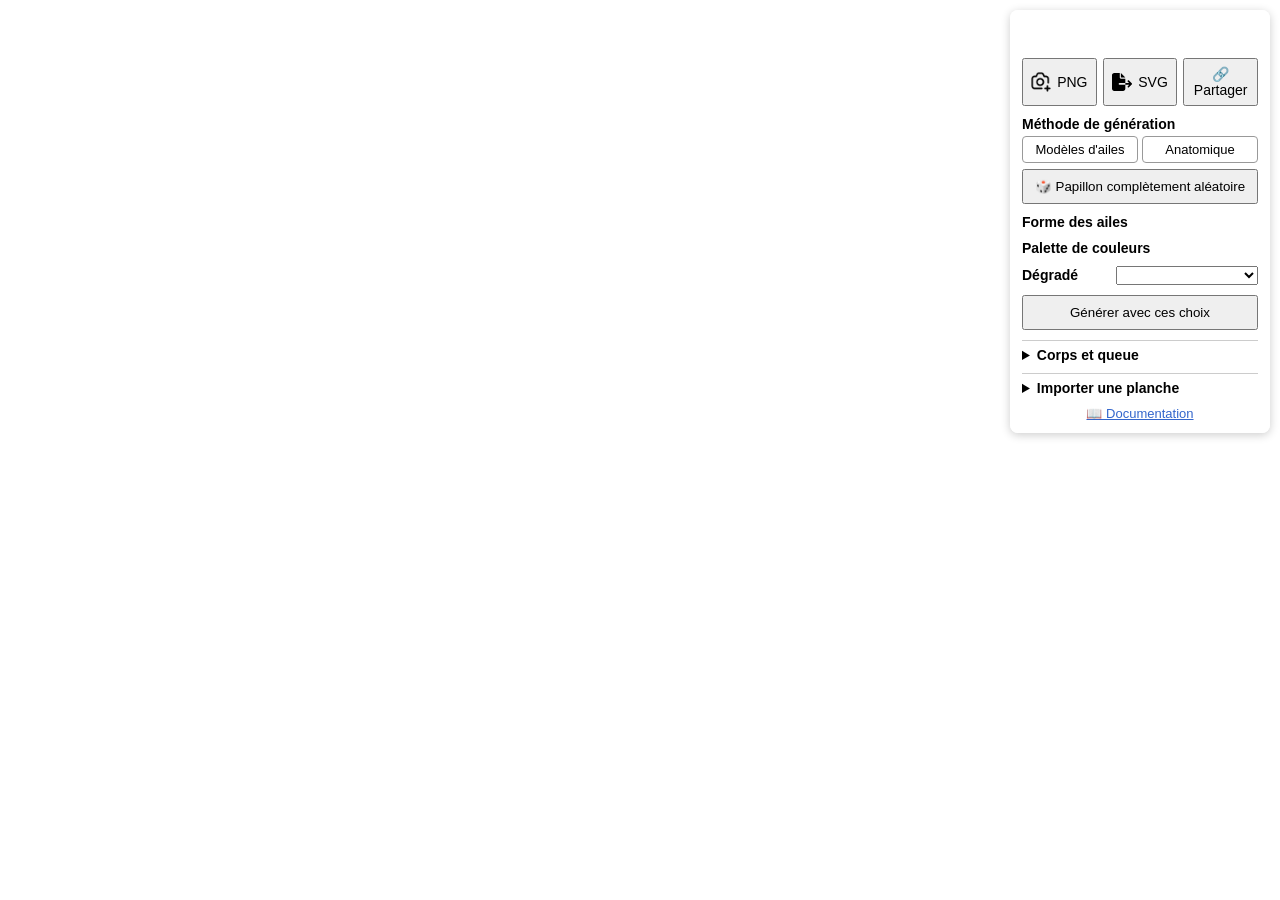
<file: index.html>
<!DOCTYPE html>
<html lang="en">

<head>
    <meta charset="UTF-8">
    <meta http-equiv="X-UA-Compatible" content="IE=edge">
    <meta name="viewport" content="width=device-width, initial-scale=1.0">
    <title>Chaoticum Papillonae</title>
    <script src="https://d3js.org/d3.v7.min.js"></script>
    <script src="asset/js/rgbcolor.js"></script>
    <script src="asset/js/canvg.js"></script>
    <script src="asset/js/svgenie.js"></script>
    <script src="asset/js/ailesGenerees.js"></script>
    <script src="asset/js/chaoticumPapillonae.js"></script>
    <script src="asset/js/papillonAnatomique.js"></script>
    <style>
        .divPapi {
            position: absolute;
            visibility: visible;
            top: 0px;
            left: 0px;
        }

        .svg_papi {
            background-color: #000000;
            height: 100%;
            width: 100%;
        }

        /* panneau des options de génération */
        #options {
            position: fixed;
            top: 10px;
            right: 10px;
            z-index: 1000000;
            width: 260px;
            padding: 12px;
            background: rgba(255, 255, 255, 0.92);
            border-radius: 8px;
            box-shadow: 0 2px 10px rgba(0, 0, 0, 0.2);
            font: 14px sans-serif;
        }
        #nomPapi { font: italic 18px Georgia, serif; text-align: center; margin-bottom: 8px; min-height: 1.2em; }
        #options label { display: block; margin: 10px 0 4px; font-weight: bold; }
        #options button.action { width: 100%; padding: 8px; margin-top: 6px; cursor: pointer; }
        .choix { position: relative; }
        .choix-btn {
            display: flex; align-items: center; gap: 8px; width: 100%;
            padding: 4px 6px; background: #fff; border: 1px solid #999; border-radius: 4px;
            cursor: pointer; text-align: left; font: inherit;
        }
        .choix-btn::after { content: "▾"; margin-left: auto; }
        .choix-liste {
            display: none; position: absolute; top: 100%; left: 0; right: 0; z-index: 10;
            max-height: 60vh; overflow-y: auto; background: #fff;
            border: 1px solid #999; border-radius: 4px; box-shadow: 0 4px 12px rgba(0, 0, 0, 0.25);
        }
        .choix.ouvert .choix-liste { display: block; }
        .choix-item { display: flex; align-items: center; gap: 8px; padding: 4px 6px; cursor: pointer; }
        .choix-item:hover, .choix-item.actif { background: #e8eefc; }
        .apercu-aile { width: 40px; height: 48px; object-fit: contain; flex: none; }
        .choix-btn .apercu-aile { width: 20px; height: 20px; }
        .apercu-papillon { width: 56px; height: 48px; object-fit: contain; flex: none; }
        .choix-btn .apercu-papillon { width: 28px; height: 20px; }
        /* modèle d'aile du papillon affiché et papillon dont il provient */
        #modeleUtilise { display: flex; align-items: center; justify-content: center; gap: 8px; margin-bottom: 6px; }
        #modeleUtilise img { height: 70px; max-width: 110px; object-fit: contain; }
        #modeleUtilise .aile { background: #fff; border: 1px solid #ddd; border-radius: 4px; }
        #btnRetourner { align-self: center; font-size: 18px; padding: 2px 8px; cursor: pointer; }
        #modeleUtilise figure { margin: 0; text-align: center; font-size: 11px; color: #666; }
        /* import de planche */
        #import { margin-top: 10px; border-top: 1px solid #ccc; padding-top: 6px; }
        #import summary { cursor: pointer; font-weight: bold; }
        #enregistrer { display: flex; gap: 6px; margin-bottom: 4px; }
        #enregistrer button { min-width: 0;
            flex: 1; display: flex; align-items: center; justify-content: center; gap: 6px;
            padding: 6px; cursor: pointer; font: inherit;
        }
        #enregistrer img { width: 20px; height: 20px; }
        #options label.ligne-degrade { display: flex; align-items: center; justify-content: space-between; gap: 8px; }
        #choixDegrade { flex: 1; max-width: 60%; }
        #methodes { display: flex; gap: 4px; }
        #methodes button { flex: 1; padding: 5px; cursor: pointer; font: inherit; font-size: 13px; background: #fff; border: 1px solid #999; border-radius: 4px; }
        #methodes button.actif { background: #e8eefc; border-color: #36c; font-weight: bold; }
        #partage { margin: 4px 0; }
        #partage input { width: 100%; box-sizing: border-box; font-size: 12px; }
        #partageStatut, #aideOcelles { font-size: 12px; color: #666; margin-top: 4px; }
        #reglagesAna { margin-top: 10px; border-top: 1px solid #ccc; padding-top: 6px; }
        #reglagesAna summary { cursor: pointer; font-weight: bold; }
        .groupe-ana { font-size: 12px; font-weight: bold; color: #555; margin: 8px 0 0; }
        #options .reglage-case { display: flex; gap: 6px; align-items: center; font-weight: normal; font-size: 12px; margin: 4px 0 0; }
        #options .reglage-choix { display: flex; gap: 6px; align-items: center; justify-content: space-between; font-weight: normal; font-size: 12px; margin: 4px 0 0; }
        #corpsQueue { margin-top: 10px; border-top: 1px solid #ccc; padding-top: 6px; }
        #corpsQueue summary { cursor: pointer; font-weight: bold; }
        #reglages { margin-top: 10px; border-top: 1px solid #ccc; padding-top: 6px; }
        #reglages summary { cursor: pointer; font-weight: bold; }
        #reglagesGraine { font-size: 12px; color: #666; margin: 4px 0; }
        #options .reglage { font-weight: normal; margin: 6px 0 0; display: grid; grid-template-columns: 1fr 42px; align-items: center; column-gap: 6px; font-size: 12px; margin-top: 2px; }
        .reglage input { grid-column: 1 / 3; width: 100%; margin: 0; }
        .reglage output { text-align: right; font-variant-numeric: tabular-nums; }
        .reglages-actions { display: flex; gap: 6px; margin-top: 6px; }
        .reglages-actions button { flex: 1; padding: 4px; cursor: pointer; font: inherit; font-size: 12px; }
        #options { max-height: calc(100vh - 20px); overflow-y: auto; box-sizing: border-box; }
        #lienDoc { display: block; margin-top: 10px; font-size: 13px; text-align: center; color: #36c; }
        #connecte { font-size: 13px; margin-top: 6px; }
        #connecte a { cursor: pointer; color: #36c; }
        #import input[type=text], #import input[type=url], #import input[type=password] { width: 100%; box-sizing: border-box; margin-top: 4px; }
        #import input[type=file] { width: 100%; margin-top: 6px; }
        #importStatut { margin-top: 6px; font-size: 13px; }
        #importStatut.erreur { color: #b00; }
        .apercu-palette { width: 90px; height: 16px; border-radius: 3px; flex: none; }
        .choix-groupe { padding: 6px 6px 2px; font-size: 12px; color: #666; font-weight: bold; }
    </style>
</head>

<body>
    <div id="options">
        <div id="nomPapi"></div>
        <div id="modeleUtilise"></div>
        <div id="enregistrer">
            <button onclick="takePhoto()" title="Sauvegarder le papillon en PNG">
                <img src="asset/img/take-photo.png" alt="">PNG</button>
            <button onclick="savePapi()" title="Sauvegarder le papillon en SVG">
                <img src="asset/svg/file-export-solid.svg" alt="">SVG</button>
            <button onclick="partager()" title="Copier le lien qui regénère ce papillon">🔗 Partager</button>
        </div>
        <div id="partage" hidden>
            <input type="text" id="lienPartage" readonly aria-label="Lien de partage">
            <div id="partageStatut"></div>
        </div>
        <label>Méthode de génération</label>
        <div id="methodes">
            <button data-methode="modeles" onclick="choisirMethode('modeles')" title="Ailes extraites de planches, dessinées ou générées">Modèles d'ailes</button>
            <button data-methode="anatomique" onclick="choisirMethode('anatomique')" title="Papillon construit selon les schémas anatomiques (nervures numérotées, aires, cellule…)">Anatomique</button>
        </div>
        <button class="action" onclick="genererAleatoire()">🎲 Papillon complètement aléatoire</button>
        <div id="blocAiles">
            <label>Forme des ailes</label>
            <div class="choix" id="choixAile"></div>
        </div>
        <label>Palette de couleurs</label>
        <div class="choix" id="choixPalette"></div>
        <label class="ligne-degrade">Dégradé
            <select id="choixDegrade" onchange="changerDegrade(this.value)"></select>
        </label>
        <button class="action" onclick="generer()">Générer avec ces choix</button>
        <details id="reglages" open hidden>
            <summary>Régler l'aile générée</summary>
            <div id="reglagesGraine"></div>
            <div id="reglagesCurseurs"></div>
            <div id="aideOcelles">Glisser un ocelle sur le papillon pour le déplacer, double-cliquer pour le supprimer.</div>
            <div class="reglages-actions">
                <button onclick="nouvelleGraine()" title="Autre aile générée, réglages par défaut">🎲 Autre graine</button>
                <button onclick="ocellesAutomatiques()" title="Revenir aux ocelles placés automatiquement">◎ Ocelles auto</button>
                <button onclick="reinitialiserReglages()" title="Revenir aux réglages de la graine">↺ Réinitialiser</button>
            </div>
        </details>
        <details id="reglagesAna" open hidden>
            <summary>Régler le papillon anatomique</summary>
            <div id="curseursAna"></div>
            <div class="reglages-actions">
                <button onclick="reinitialiserAna()" title="Revenir aux traits tirés de la graine">↺ Revenir à la graine</button>
            </div>
        </details>
        <details id="corpsQueue">
            <summary>Corps et queue</summary>
            <div id="curseursCorps"></div>
            <div class="reglages-actions">
                <button onclick="reinitialiserProportions()">↺ Tailles calculées</button>
            </div>
        </details>
        <details id="import">
            <summary>Importer une planche</summary>
            <!-- l'import est réservé aux personnes connectées -->
            <form id="connexion" onsubmit="seConnecter(event)">
                <input type="text" id="cnxUtilisateur" placeholder="utilisateur" autocomplete="username" required>
                <input type="password" id="cnxMotDePasse" placeholder="mot de passe" autocomplete="current-password" required>
                <button class="action" type="submit">Se connecter</button>
            </form>
            <div id="formImport" hidden>
                <div id="connecte"></div>
                <input type="file" id="importFichier" accept="image/*">
                <input type="url" id="importUrl" placeholder="… ou URL de l'image">
                <input type="text" id="importPrefixe" placeholder="préfixe des fichiers (optionnel)">
                <button class="action" id="importBtn" onclick="importerPlanche()">Extraire les ailes</button>
            </div>
            <div id="importStatut"></div>
        </details>
        <a id="lienDoc" href="docs/index.html" target="_blank">📖 Documentation</a>
    </div>
    <div id="mainPapi"></div>

    <script>
        let params = extractUrlParams();
        //gestion des icones pour pwa
        if (params.pwa) params.taille = 512;
        if (!params.idSvg) params.idSvg = 'cp' + Date.now();
        let taille = params.taille ? params.taille : "100%",
            cont = d3.select("#mainPapi")
            .style('height', taille + 'px')
            .style('width', taille + 'px'),
            contSvg = cont.append('div').attr("id", "div" + params.idSvg)
            .attr('class', 'divPapi');
        //palettes de d3-scale-chromatic, cf. https://d3js.org/d3-scale-chromatic
        const palettes = {
            "Séquentielles (une teinte)": ["Blues", "Greens", "Greys", "Oranges", "Purples", "Reds"],
            "Séquentielles (plusieurs teintes)": ["BuGn", "BuPu", "GnBu", "OrRd", "PuBuGn", "PuBu", "PuRd", "RdPu",
                "YlGnBu", "YlGn", "YlOrBr", "YlOrRd", "Turbo", "Viridis", "Inferno", "Magma", "Plasma", "Cividis",
                "Warm", "Cool", "CubehelixDefault"],
            "Cycliques": ["Rainbow", "Sinebow"],
            "Divergentes": ["BrBG", "PRGn", "PiYG", "PuOr", "RdBu", "RdGy", "RdYlBu", "RdYlGn", "Spectral"],
            "Catégorielles": ["Category10", "Accent", "Dark2", "Observable10", "Paired", "Pastel1", "Pastel2",
                "Set1", "Set2", "Set3", "Tableau10"]
        };
        //renvoie une fonction t ∈ [0,1] -> couleur, ou false pour des couleurs RVB au hasard
        function getScaleColors(nom) {
            if (nom == "RVB") return false;
            if (d3["interpolate" + nom]) return d3.scaleSequential(d3["interpolate" + nom]);
            let scheme = d3["scheme" + nom];
            return t => scheme[Math.min(scheme.length - 1, Math.floor(t * scheme.length))];
        }
        function getCssPalette(nom) {
            if (nom == "RVB") return "linear-gradient(90deg,#f00,#ff0,#0f0,#0ff,#00f,#f0f,#f00)";
            if (d3["interpolate" + nom])
                return "linear-gradient(90deg," + d3.range(11).map(i => d3["interpolate" + nom](i / 10)).join(",") + ")";
            let scheme = d3["scheme" + nom], w = 100 / scheme.length;
            return "linear-gradient(90deg," + scheme.map((c, i) => c + " " + (i * w) + "%," + c + " " + ((i + 1) * w) + "%").join(",") + ")";
        }
        const nomsPalettes = ["RVB", ...Object.values(palettes).flat()].filter(n => n == "RVB" || d3["interpolate" + n] || d3["scheme" + n]);
        let modelesWing = chaoticumPapillonae.modelesWing, choixAile;
        //ailes générées par le modèle de nervation (ailesGenerees.js)
        const NOUVELLE_AILE = "genere:nouvelle",
            GRAINES_EXEMPLES = [42, 7, 123, 999, 2024, 31337, 1789, 8128],
            PART_GENEREES = 0.25;   //part des ailes générées dans un tirage aléatoire
        const nomAile = url => url == NOUVELLE_AILE ? "Nouvelle aile générée"
            : AilesGenerees.estGeneree(url) ? AilesGenerees.nom(url)
            : url.split("/").pop().replace(".svg", "");
        //image d'aperçu d'un modèle d'aile
        const apercuAile = url => AilesGenerees.estGeneree(url) ? AilesGenerees.url(url) : url;

        //liste déroulante avec aperçu
        function creerChoix(id, groupes, apercu, defaut) {
            let choix = d3.select("#" + id), valeur = defaut,
                btn = choix.append("button").attr("class", "choix-btn"),
                liste = choix.append("div").attr("class", "choix-liste");
            function afficher(v) {
                btn.html("");
                if (v != "aleatoire") apercu(btn, v);
                btn.append("span").text(v == "aleatoire" ? "🎲 Aléatoire" : (id == "choixAile" ? nomAile(v) : v));
                liste.selectAll(".choix-item").classed("actif", d => d == v);
            }
            let tous = [["", ["aleatoire"]], ...Object.entries(groupes)];
            tous.forEach(([titre, items]) => {
                if (titre) liste.append("div").attr("class", "choix-groupe").text(titre);
                let it = liste.selectAll(null).data(items).enter().append("div").attr("class", "choix-item")
                    .on("click", (e, d) => { valeur = d; afficher(d); choix.classed("ouvert", false); });
                it.each(function (d) {
                    let el = d3.select(this);
                    if (d != "aleatoire") apercu(el, d);
                    el.append("span").text(d == "aleatoire" ? "🎲 Aléatoire" : (id == "choixAile" ? nomAile(d) : d));
                });
            });
            btn.on("click", e => { e.stopPropagation(); choix.classed("ouvert", !choix.classed("ouvert")); });
            d3.select(document).on("click." + id, e => { if (!choix.node().contains(e.target)) choix.classed("ouvert", false); });
            afficher(valeur);
            return { valeur: () => valeur, set: v => { valeur = v; afficher(v); } };
        }
        //un groupe par planche source (cf. extractPapillons.py et papillons_svg/modeles.json)
        function creerChoixAile() {
            let groupes = {
                "Ailes générées": [NOUVELLE_AILE, ...GRAINES_EXEMPLES.map(g => AilesGenerees.PREFIXE + g)],
                "Ailes dessinées": chaoticumPapillonae.ailesDessinees
            };
            chaoticumPapillonae.planches.forEach(p => {
                let source = decodeURIComponent(p.source.split("/").pop());
                groupes["Planche " + p.prefixe + (source.startsWith(p.prefixe) ? "" : " (" + source + ")")] = p.modeles;
            });
            return creerChoix("choixAile", groupes, (el, v) => {
                if (v == NOUVELLE_AILE) return;
                el.append("img").attr("class", "apercu-aile").attr("src", apercuAile(v)).attr("loading", "lazy");
                let img = chaoticumPapillonae.images[v];
                if (img) el.append("img").attr("class", "apercu-papillon").attr("src", img).attr("loading", "lazy");
            }, "aleatoire");
        }
        let groupesPalettes = { "Couleurs au hasard": ["RVB"] };
        Object.entries(palettes).forEach(([g, noms]) => groupesPalettes[g] = noms.filter(n => nomsPalettes.includes(n)));
        const choixPalette = creerChoix("choixPalette", groupesPalettes,
            (el, v) => el.append("span").attr("class", "apercu-palette").style("background", getCssPalette(v)),
            "Rainbow");

        let papi;
        //-- méthode de génération : modèles d'ailes (chaoticumPapillonae) ou anatomique ------
        let methode = "modeles";
        function choisirMethode(m, sansGenerer) {
            methode = m == "anatomique" ? "anatomique" : "modeles";
            d3.selectAll("#methodes button").classed("actif", function () { return this.dataset.methode == methode; });
            //l'aile anatomique est construite d'après le schéma : pas de choix de modèle
            d3.select("#blocAiles").attr("hidden", methode == "anatomique" ? true : null);
            d3.select("#modeleUtilise").attr("hidden", methode == "anatomique" ? true : null);
            if (methode == "anatomique") d3.select("#reglages").attr("hidden", true);
            d3.select("#reglagesAna").attr("hidden", methode == "anatomique" ? null : true);
            afficherProportions();
            if (!sansGenerer && choixAile) generer();
        }
        //-- réglages du papillon anatomique (ailes, yeux, antennes) en temps réel ----------
        let reglagesInitiaux = null, rafAna = null;
        function afficherReglagesAna() {
            if (!papi || !papi.traits) return;
            let div = d3.select("#curseursAna").html(""), groupe = null;
            PapillonAnatomique.REGLAGES.forEach(r => {
                if (r.groupe != groupe) { groupe = r.groupe; div.append("div").attr("class", "groupe-ana").text(groupe); }
                let v = papi.traits[r.cle];
                if (r.type == "booleen") {
                    let l = div.append("label").attr("class", "reglage-case");
                    l.append("input").attr("type", "checkbox").property("checked", !!v)
                        .on("change", function () { reglerAna(r.cle, this.checked); });
                    l.append("span").text(r.nom);
                } else if (r.type == "couleur") {
                    //dégradé de la palette ou couleur pleine
                    let l = div.append("label").attr("class", "reglage-choix"),
                        plein = /^#[0-9a-fA-F]{6}$/.test(v);
                    l.append("span").text(r.nom);
                    let boite = l.append("span").style("display", "flex").style("gap", "4px"),
                        sel = boite.append("select"),
                        coul = boite.append("input").attr("type", "color")
                            .property("value", plein ? v : "#8a5a2b").style("display", plein ? null : "none");
                    sel.selectAll("option").data([["degrade", "Dégradé"], ["plein", "Plein"]]).join("option")
                        .attr("value", o => o[0]).text(o => o[1]).property("selected", o => o[0] == (plein ? "plein" : "degrade"));
                    sel.on("change", function () {
                        coul.style("display", this.value == "plein" ? null : "none");
                        reglerAna(r.cle, this.value == "plein" ? coul.property("value") : "degrade");
                    });
                    coul.on("input", function () { reglerAna(r.cle, this.value); });
                } else if (r.type == "choix") {
                    let l = div.append("label").attr("class", "reglage-choix");
                    l.append("span").text(r.nom);
                    let sel = l.append("select").on("change", function () { reglerAna(r.cle, this.value); });
                    sel.selectAll("option").data(r.options).join("option")
                        .attr("value", o => o[0]).text(o => o[1]).property("selected", o => o[0] == v);
                } else {
                    let l = div.append("label").attr("class", "reglage");
                    l.append("span").text(r.nom);
                    let out = l.append("output").text(formaterAna(r, v));
                    l.append("input").attr("type", "range").attr("min", r.min).attr("max", r.max).attr("step", r.pas)
                        .property("value", v)
                        .on("input", function () { out.text(formaterAna(r, +this.value)); reglerAna(r.cle, +this.value); });
                }
            });
        }
        const formaterAna = (r, v) => r.pas >= 1 ? String(Math.round(v)) : r.pas < 0.01 ? (+v).toFixed(3) : (+v).toFixed(2);
        let reglagesEnAttente = {};
        function reglerAna(cle, valeur) {
            reglagesEnAttente[cle] = valeur;
            //un seul rendu par image affichée
            cancelAnimationFrame(rafAna);
            rafAna = requestAnimationFrame(() => {
                if (!papi || !papi.regler) return;
                papi.regler(reglagesEnAttente);
                reglagesEnAttente = {};
            });
        }
        function reinitialiserAna() {
            if (!papi || !papi.regler) return;
            papi.regler(null);
            afficherReglagesAna();
        }

        //-- mode de dégradé (radial, linéaire, rayures, anneaux, mixte) -------------------
        let modeDegrade = "radial";
        d3.select("#choixDegrade").selectAll("option").data(chaoticumPapillonae.MODES_DEGRADE).join("option")
            .attr("value", m => m[0]).text(m => m[1]);
        //recrée le papillon affiché (même graine, même aile, mêmes réglages) avec le nouveau mode
        function changerDegrade(m) {
            modeDegrade = m;
            if (!papi) return;
            if (methode == "anatomique") reglagesInitiaux = { ...papi.reglages };
            creerPapillon(methode == "anatomique" ? null : papi.modeleWing, papi.nomPalette, papi.graine);
        }

        //rappel commun : affiche le nom et met à jour l'URL du papillon affiché
        const papillonPret = p => {
            //ignore un papillon remplacé avant la fin de son chargement
            if (p !== papi) return;
            d3.select("#nomPapi").text(p.nom);
            majUrl();
        };
        function creerPapillon(modeleWing, palette, graine) {
            contSvg.html("");
            d3.select("#nomPapi").text("");
            if (methode == "anatomique") {
                papi = new PapillonAnatomique({
                    'cont': contSvg,
                    'idSvg': params.idSvg,
                    'height': 1000,
                    'width': 1000,
                    'scaleColors': getScaleColors(palette),
                    'nomPalette': palette,
                    'modeDegrade': modeDegrade,
                    'graine': graine,
                    'proportions': { ...proportions },
                    'reglages': reglagesInitiaux || {},
                    'onReady': papillonPret
                });
                reglagesInitiaux = null;
                afficherReglagesAna();
                return;
            }
            afficherModele(modeleWing);
            afficherReglages(modeleWing);
            papi = new chaoticumPapillonae({
                'cont': contSvg,
                'idSvg': params.idSvg,
                'params': params,
                'height': 1000,
                'width': 1000,
                'modeleWing': modeleWing,
                'scaleColors': getScaleColors(palette),
                'nomPalette': palette,
                'modeDegrade': modeDegrade,
                'graine': graine,
                'proportions': { ...proportions },
                'onOcelles': modifierOcelles,
                'onReady': papillonPret
            });
        }

        //-- corps et queue : facteurs de taille appliqués en temps réel ------------------
        const PROPORTIONS = [
            { cle: "corpsL", nom: "Largeur du corps" }, { cle: "corpsH", nom: "Longueur du corps" },
            { cle: "queueL", nom: "Largeur de la queue" }, { cle: "queueH", nom: "Longueur de la queue" }];
        let proportions = { corpsL: 1, corpsH: 1, queueL: 1, queueH: 1 };
        function afficherProportions() {
            let l = d3.select("#curseursCorps").selectAll(".reglage").data(PROPORTIONS, r => r.cle)
                .join(enter => {
                    let e = enter.append("label").attr("class", "reglage");
                    e.append("span");
                    e.append("output");
                    e.append("input").attr("type", "range").attr("min", 0.3).attr("max", 2.5).attr("step", 0.05)
                        .on("input", function (ev, r) {
                            proportions[r.cle] = +this.value;
                            d3.select(this.parentNode).select("output").text("× " + (+this.value).toFixed(2));
                            if (papi) papi.proportions(proportions);
                        });
                    return e;
                });
            const libelles = methode == "anatomique"
                ? { corpsL: "Largeur du thorax et de l'abdomen", corpsH: "Longueur du thorax et de l'abdomen",
                    queueL: "Largeur de la queue (aile postérieure)", queueH: "Longueur de la queue (aile postérieure)" }
                : {};
            l.select("span").text(r => libelles[r.cle] || r.nom);
            l.select("input").property("value", r => proportions[r.cle]);
            l.select("output").text(r => "× " + proportions[r.cle].toFixed(2));
        }
        function reinitialiserProportions() {
            proportions = { corpsL: 1, corpsH: 1, queueL: 1, queueH: 1 };
            afficherProportions();
            if (papi) papi.proportions(proportions);
        }
        afficherProportions();

        //-- ocelles déplacés ou supprimés sur le papillon --------------------------------
        let ocellesManuels = null;
        function modifierOcelles(liste) {
            ocellesManuels = liste;
            appliquerReglages();
        }
        function ocellesAutomatiques() {
            ocellesManuels = null;
            appliquerReglages();
        }

        //-- partage : l'URL contient tout ce qu'il faut pour regénérer le papillon -------
        function urlPapillon() {
            let q = new URLSearchParams();
            if (methode == "anatomique") {
                q.set("methode", "anatomique");
                let ana = PapillonAnatomique.reglagesVersTexte(papi.reglages);
                if (ana) q.set("ana", ana);
            }
            else q.set("aile", papi.modeleWing);
            q.set("palette", papi.nomPalette);
            if (modeDegrade != "radial") q.set("degrade", modeDegrade);
            q.set("graine", papi.graine);
            if (proportions.corpsL != 1 || proportions.corpsH != 1) q.set("corps", proportions.corpsL + "," + proportions.corpsH);
            if (proportions.queueL != 1 || proportions.queueH != 1) q.set("queue", proportions.queueL + "," + proportions.queueH);
            return location.origin + location.pathname + "?" + q.toString();
        }
        //la barre d'adresse suit le papillon affiché
        function majUrl() {
            if (papi) history.replaceState(null, "", urlPapillon());
        }
        async function partager() {
            if (!papi) return;
            let url = urlPapillon(), statut = d3.select("#partageStatut");
            d3.select("#partage").attr("hidden", null);
            d3.select("#lienPartage").property("value", url).node().select();
            try {
                if (navigator.share && matchMedia("(pointer: coarse)").matches) {
                    await navigator.share({ title: papi.nom, url });
                    statut.text("Lien partagé.");
                } else {
                    await navigator.clipboard.writeText(url);
                    statut.text("Lien copié : il regénère ce papillon.");
                }
            } catch (e) {
                statut.text("Copier le lien ci-dessus (Ctrl+C / Cmd+C).");
            }
        }
        //paramètres de génération lus dans l'URL : aile, palette, graine, corps, queue
        function lireUrl() {
            let q = new URLSearchParams(location.search), r = {};
            r.methode = q.get("methode") == "anatomique" ? "anatomique" : "modeles";
            if (q.get("ana")) reglagesInitiaux = PapillonAnatomique.texteVersReglages(q.get("ana"));
            let aile = q.get("aile");
            if (aile && (AilesGenerees.estGeneree(aile) || modelesWing.includes(aile))) r.aile = aile;
            if (nomsPalettes.includes(q.get("palette"))) r.palette = q.get("palette");
            if (chaoticumPapillonae.MODES_DEGRADE.some(m => m[0] == q.get("degrade"))) modeDegrade = q.get("degrade");
            if (/^\d+$/.test(q.get("graine") || "")) r.graine = +q.get("graine");
            [["corps", "corpsL", "corpsH"], ["queue", "queueL", "queueH"]].forEach(([k, l, h]) => {
                let v = (q.get(k) || "").split(",").map(Number);
                if (v.length == 2 && v.every(x => isFinite(x) && x >= 0.3 && x <= 2.5)) {
                    proportions[l] = v[0];
                    proportions[h] = v[1];
                }
            });
            return r;
        }
        //outil de réglage en temps réel d'une aile générée : chaque curseur remplace
        //les ailes du papillon affiché (tête, corps et couleurs sont conservés)
        let reglagesGraine = null, rafReglage = null;
        function afficherReglages(modele) {
            let generee = AilesGenerees.estGeneree(modele);
            d3.select("#reglages").attr("hidden", generee ? null : true);
            if (!generee) return;
            let o = AilesGenerees.parametres(modele);
            reglagesGraine = o.graine;
            ocellesManuels = o.of ? o.of.map(t => ({ x: t.c.x, y: t.c.y, r: t.r })) : null;
            d3.select("#reglagesGraine").text("Graine n° " + o.graine);
            let lignes = d3.select("#reglagesCurseurs").selectAll(".reglage")
                .data(AilesGenerees.REGLAGES, r => r.cle)
                .join(enter => {
                    let l = enter.append("label").attr("class", "reglage");
                    l.append("span").text(r => r.nom);
                    l.append("output");
                    l.append("input").attr("type", "range")
                        .attr("min", r => r.min).attr("max", r => r.max).attr("step", r => r.pas)
                        .on("input", function (ev, r) {
                            //changer le nombre d'ocelles revient aux ocelles automatiques
                            if (r.cle == "oc") ocellesManuels = null;
                            appliquerReglages();
                        });
                    return l;
                });
            lignes.select("input").property("value", r => o[r.cle]);
            lignes.select("output").text(r => formater(r, o[r.cle]));
        }
        const formater = (r, v) => r.pas < 1 ? (+v).toFixed(2) : String(Math.round(v));
        function valeursReglages() {
            let v = {};
            d3.selectAll("#reglagesCurseurs .reglage").each(function (r) {
                let x = +d3.select(this).select("input").property("value");
                v[r.cle] = x;
                d3.select(this).select("output").text(formater(r, x));
            });
            return v;
        }
        function appliquerReglages() {
            let modele = AilesGenerees.modele(reglagesGraine, valeursReglages(), ocellesManuels);
            //un seul rendu par image affichée, même si le curseur bouge vite
            cancelAnimationFrame(rafReglage);
            rafReglage = requestAnimationFrame(() => {
                if (!papi) return;
                papi.changerAile(modele);
                choixAile.set(modele);
                afficherModele(modele);
            });
        }
        function nouvelleGraine() {
            let modele = AilesGenerees.nouvelle();
            afficherReglages(modele);
            appliquerReglages();
        }
        function reinitialiserReglages() {
            afficherReglages(AilesGenerees.PREFIXE + reglagesGraine);
            appliquerReglages();
        }

        //affiche la forme d'aile utilisée et le papillon de la planche dont elle provient
        function afficherModele(modeleWing) {
            let div = d3.select("#modeleUtilise").html(""),
                f = div.append("figure");
            f.append("img").attr("class", "aile").attr("src", apercuAile(modeleWing)).attr("title", nomAile(modeleWing));
            f.append("figcaption").text(nomAile(modeleWing));
            let img = chaoticumPapillonae.images[modeleWing];
            if (img) {
                f = div.append("figure");
                f.append("img").attr("src", img).attr("title", "Papillon d'origine");
                f.append("figcaption").text("papillon d'origine");
                //correction de l'orientation, réservée aux personnes connectées
                div.append("button").attr("id", "btnRetourner").attr("title", "Retourner l'aile (haut/bas)")
                    .attr("hidden", utilisateurConnecte ? null : true)
                    .text("↕").on("click", () => retournerAile(modeleWing));
            }
        }

        //retourne haut/bas une aile mal orientée, puis régénère le papillon avec cette aile
        async function retournerAile(modeleWing) {
            let statut = d3.select("#importStatut").classed("erreur", false).text("");
            try {
                let rep = await fetch("api/retourner?fichier=" + encodeURIComponent(modeleWing), { method: "POST" }),
                    res = await rep.json();
                if (rep.status == 401) afficherConnexion(null);
                if (!rep.ok) throw new Error(res.erreur);
                //les aperçus de cette aile sont rechargés (contournement du cache des images)
                let v = modeleWing + "?v=" + Date.now();
                d3.selectAll("img").filter(function () { return this.getAttribute("src").split("?")[0] == modeleWing; })
                    .attr("src", v);
                creerPapillon(modeleWing, papi ? papi.nomPalette : "Rainbow");
            } catch (err) {
                d3.select("#import").property("open", true);
                statut.classed("erreur", true).text("Retournement impossible : " + err.message);
            }
        }

        //envoie une planche au serveur local (serveur.py) qui en extrait les ailes
        async function importerPlanche() {
            let fichier = document.getElementById("importFichier").files[0],
                url = document.getElementById("importUrl").value.trim(),
                prefixe = document.getElementById("importPrefixe").value.trim(),
                statut = d3.select("#importStatut").classed("erreur", false),
                btn = d3.select("#importBtn");
            if (!fichier && !url) { statut.classed("erreur", true).text("Choisir un fichier ou donner une URL."); return; }
            let q = new URLSearchParams();
            if (prefixe) q.set("prefixe", prefixe);
            let options = { method: "POST" };
            if (fichier) { q.set("nom", fichier.name); options.body = fichier; }
            else q.set("url", url);
            btn.property("disabled", true);
            statut.text("Extraction en cours… (jusqu'à une minute pour une grande planche)");
            try {
                let rep = await fetch("api/extraire?" + q, options), res;
                try { res = await rep.json(); }
                catch (e) { throw new Error("le serveur ne gère pas l'import : lancer « python3 serveur.py »"); }
                if (rep.status == 401) afficherConnexion(null);
                if (!rep.ok) throw new Error(res.erreur || rep.statusText);
                await chaoticumPapillonae.chargerModeles();
                modelesWing = chaoticumPapillonae.modelesWing;
                d3.select("#choixAile").html("");
                choixAile = creerChoixAile();
                let nouvelles = res.modeles.map(m => m.fichier).filter(f => modelesWing.includes(f));
                statut.text(res.modeles.length + " papillon(s) trouvé(s), " + nouvelles.length
                    + " aile(s) ajoutée(s) dans « Planche " + res.prefixe + " ».");
                if (nouvelles.length) { choixAile.set(nouvelles[0]); generer(); }
            } catch (e) {
                statut.classed("erreur", true).text("Erreur : " + e.message);
            } finally {
                btn.property("disabled", false);
            }
        }

        //connexion : le formulaire d'import n'est montré qu'aux personnes connectées
        let utilisateurConnecte = null;
        function afficherConnexion(utilisateur) {
            utilisateurConnecte = utilisateur;
            d3.select("#btnRetourner").attr("hidden", utilisateur ? null : true);
            d3.select("#connexion").attr("hidden", utilisateur ? true : null);
            d3.select("#formImport").attr("hidden", utilisateur ? null : true);
            d3.select("#connecte").html("").text("Connecté·e : " + (utilisateur || "") + " — ")
                .append("a").text("se déconnecter").on("click", seDeconnecter);
        }
        async function seConnecter(e) {
            e.preventDefault();
            let statut = d3.select("#importStatut").classed("erreur", false).text("");
            try {
                let rep = await fetch("api/connexion", {
                    method: "POST", headers: { "Content-Type": "application/json" },
                    body: JSON.stringify({
                        utilisateur: document.getElementById("cnxUtilisateur").value,
                        mot_de_passe: document.getElementById("cnxMotDePasse").value
                    })
                }), res = await rep.json();
                if (!rep.ok) throw new Error(res.erreur);
                document.getElementById("cnxMotDePasse").value = "";
                afficherConnexion(res.utilisateur);
            } catch (err) {
                statut.classed("erreur", true).text("Connexion impossible : " + err.message);
            }
        }
        async function seDeconnecter() {
            await fetch("api/deconnexion", { method: "POST" });
            afficherConnexion(null);
        }
        //état de la connexion au chargement (sans serveur.py, l'import est masqué)
        fetch("api/moi").then(r => r.json()).then(r => afficherConnexion(r.utilisateur))
            .catch(() => d3.select("#import").attr("hidden", true));

        //nom du papillon utilisable comme nom de fichier
        function nomFichier(ext) {
            let nom = papi && papi.nom ? papi.nom : "papillon";
            return nom.normalize("NFD").replace(/[\u0300-\u036f]/g, "").replace(/[^A-Za-z0-9-]+/g, "_") + "." + ext;
        }
        function generer(graine) {
            let aile = choixAile.valeur(), palette = choixPalette.valeur();
            if (methode == "anatomique") aile = null;
            else {
                if (aile == "aleatoire")
                    aile = Math.random() < PART_GENEREES ? NOUVELLE_AILE : d3.shuffle(modelesWing.slice())[0];
                //une nouvelle aile générée reçoit sa propre graine (elle s'affiche et nomme le papillon)
                if (aile == NOUVELLE_AILE) aile = AilesGenerees.nouvelle();
            }
            creerPapillon(aile, palette == "aleatoire" ? d3.shuffle(nomsPalettes.slice())[0] : palette, graine);
        }
        function genererAleatoire() {
            choixAile.set("aleatoire");
            choixPalette.set("aleatoire");
            generer();
        }
        //charge les modèles d'aile extraits des planches avant le premier papillon
        chaoticumPapillonae.chargerModeles().then(liste => {
            modelesWing = liste;
            choixAile = creerChoixAile();
            let u = lireUrl();
            choisirMethode(u.methode, true);
            if (u.aile) choixAile.set(u.aile);
            if (u.palette) choixPalette.set(u.palette);
            d3.select("#choixDegrade").property("value", modeDegrade);
            generer(u.graine);
        });
        function savePapi() {
            let svg = d3.select("#div" + params.idSvg).select("svg");
            if (svg.empty()) {
                alert("Aucun papillon à sauvegarder");
                return;
            }
            let svgData = new XMLSerializer().serializeToString(svg.node());
            let blob = new Blob([svgData], { type: "image/svg+xml;charset=utf-8" });
            let url = URL.createObjectURL(blob);
            let a = document.createElement('a');
            a.href = url;
            a.download = nomFichier('svg');
            document.body.appendChild(a);
            a.click();
            document.body.removeChild(a);
        }
        function takePhoto() {
            svgenie.save(document.getElementById(params.idSvg),{ name:nomFichier("png") }); 
        }
        function extractUrlParams() {
            var t = location.search.substring(1).split('&');
            var f = [];
            for (var i = 0; i < t.length; i++) {
                var x = t[i].split('=');
                f[x[0]] = x[1];
            }
            return f;
        }
    </script>

</body>

</html>
</file>
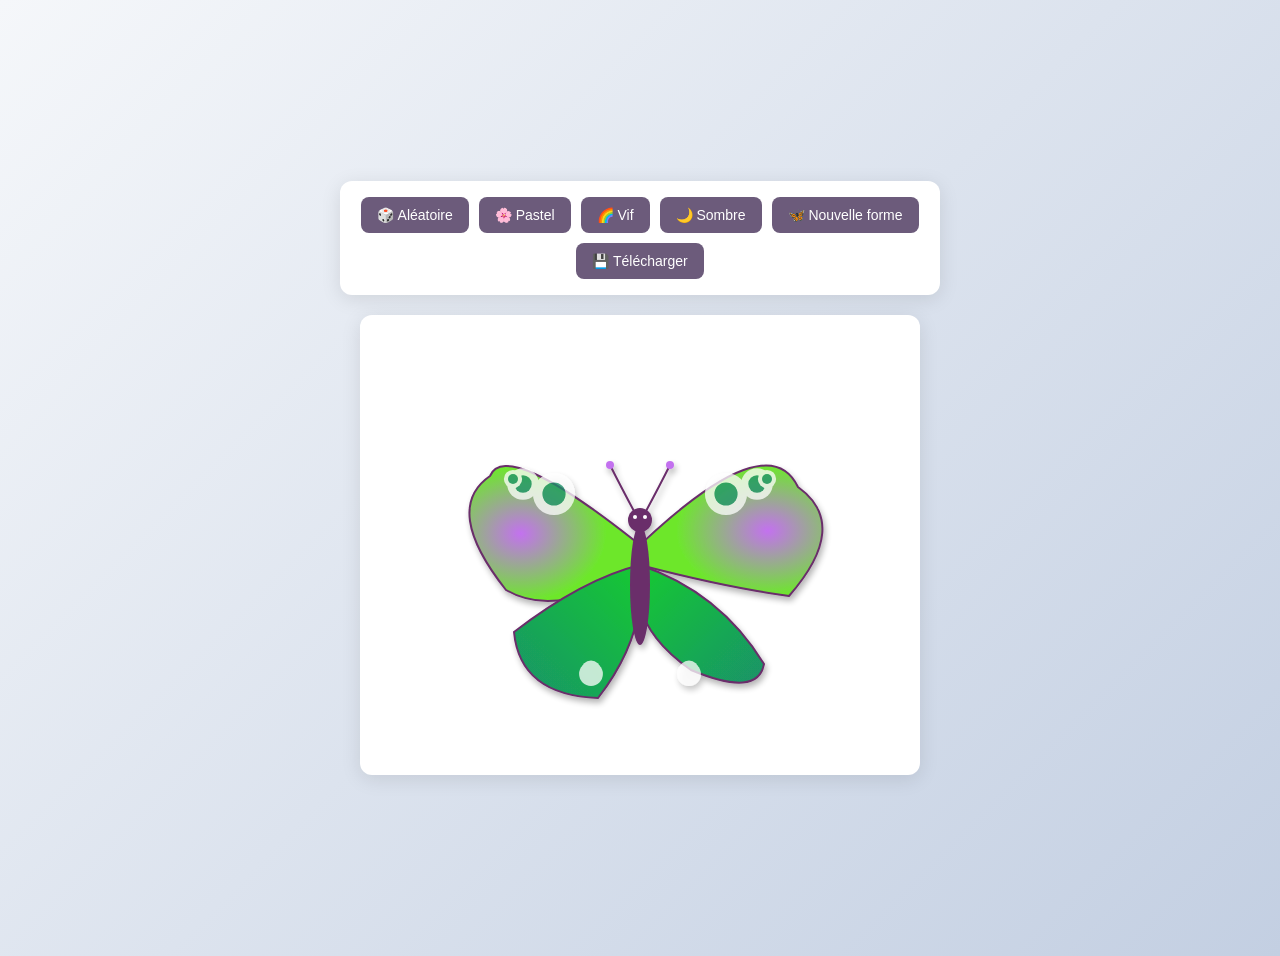
<file: genClaudePapi.html>
<!DOCTYPE html>
<html lang="fr">
<head>
<meta charset="UTF-8">
<title>Papillon SVG paramétrable</title>
<style>
  :root {
    --wing-color-1: #ff6b9d;
    --wing-color-2: #c06c84;
    --wing-color-3: #6c5b7b;
    --wing-accent: #f8b195;
    --body-color: #355c7d;
    --pattern-color: #ffffff;
  }
  body {
    font-family: system-ui, sans-serif;
    background: linear-gradient(135deg, #f5f7fa, #c3cfe2);
    min-height: 100vh;
    display: flex;
    flex-direction: column;
    align-items: center;
    justify-content: center;
    padding: 20px;
  }
  .controls {
    background: white;
    padding: 16px 20px;
    border-radius: 12px;
    box-shadow: 0 4px 20px rgba(0,0,0,0.1);
    margin-bottom: 20px;
    display: flex;
    gap: 10px;
    flex-wrap: wrap;
    justify-content: center;
    max-width: 560px;
  }
  button {
    padding: 10px 16px;
    border: none;
    border-radius: 8px;
    background: #6c5b7b;
    color: white;
    cursor: pointer;
    font-size: 14px;
    transition: transform 0.15s;
  }
  button:hover { transform: scale(1.05); }
  .butterfly-container {
    background: white;
    padding: 30px;
    border-radius: 12px;
    box-shadow: 0 4px 20px rgba(0,0,0,0.1);
  }
  svg { display: block; }
</style>
</head>
<body>

<div class="controls">
  <button onclick="generateRandom()">🎲 Aléatoire</button>
  <button onclick="applyPalette(generatePalette(Math.random()*360, 50, 78))">🌸 Pastel</button>
  <button onclick="applyPalette(generatePalette(Math.random()*360, 90, 55))">🌈 Vif</button>
  <button onclick="applyPalette(generatePalette(Math.random()*360, 60, 32))">🌙 Sombre</button>
  <button onclick="randomShape()">🦋 Nouvelle forme</button>
  <button onclick="downloadSVG()">💾 Télécharger</button>
</div>

<div class="butterfly-container">
  <svg id="butterfly" width="500" height="400" viewBox="0 0 500 400" xmlns="http://www.w3.org/2000/svg">
    <defs>
      <radialGradient id="wingGradientLeft" cx="30%" cy="50%">
        <stop offset="0%" stop-color="var(--wing-accent)"/>
        <stop offset="100%" stop-color="var(--wing-color-1)"/>
      </radialGradient>
      <radialGradient id="wingGradientRight" cx="70%" cy="50%">
        <stop offset="0%" stop-color="var(--wing-accent)"/>
        <stop offset="100%" stop-color="var(--wing-color-1)"/>
      </radialGradient>
      <linearGradient id="lowerWingGradientLeft" x1="100%" y1="0%" x2="0%" y2="100%">
        <stop offset="0%" stop-color="var(--wing-color-2)"/>
        <stop offset="100%" stop-color="var(--wing-color-3)"/>
      </linearGradient>
      <linearGradient id="lowerWingGradientRight" x1="0%" y1="0%" x2="100%" y2="100%">
        <stop offset="0%" stop-color="var(--wing-color-2)"/>
        <stop offset="100%" stop-color="var(--wing-color-3)"/>
      </linearGradient>
      <filter id="shadow">
        <feGaussianBlur in="SourceAlpha" stdDeviation="3"/>
        <feOffset dx="2" dy="4"/>
        <feComponentTransfer><feFuncA type="linear" slope="0.3"/></feComponentTransfer>
        <feMerge><feMergeNode/><feMergeNode in="SourceGraphic"/></feMerge>
      </filter>
    </defs>

    <g filter="url(#shadow)">
      <path id="wingUpperLeft" fill="url(#wingGradientLeft)" stroke="var(--body-color)" stroke-width="2"/>
      <path id="wingUpperRight" fill="url(#wingGradientRight)" stroke="var(--body-color)" stroke-width="2"/>
      <path id="wingLowerLeft" fill="url(#lowerWingGradientLeft)" stroke="var(--body-color)" stroke-width="2"/>
      <path id="wingLowerRight" fill="url(#lowerWingGradientRight)" stroke="var(--body-color)" stroke-width="2"/>

      <g id="wingPatterns" opacity="0.75"></g>

      <ellipse cx="250" cy="240" rx="10" ry="60" fill="var(--body-color)"/>
      <circle cx="250" cy="175" r="12" fill="var(--body-color)"/>
      <circle cx="245" cy="172" r="2" fill="white"/>
      <circle cx="255" cy="172" r="2" fill="white"/>

      <path d="M 245 168 Q 230 140 220 120" stroke="var(--body-color)" stroke-width="2" fill="none" stroke-linecap="round"/>
      <path d="M 255 168 Q 270 140 280 120" stroke="var(--body-color)" stroke-width="2" fill="none" stroke-linecap="round"/>
      <circle cx="220" cy="120" r="4" fill="var(--wing-accent)"/>
      <circle cx="280" cy="120" r="4" fill="var(--wing-accent)"/>
    </g>
  </svg>
</div>

<script>
  const CX = 250; // axe de symétrie du papillon
  const mirrorX = x => 2 * CX - x;

  // --- Couleurs ---------------------------------------------------------

  function hslToHex(h, s, l) {
    l /= 100;
    const a = s * Math.min(l, 1 - l) / 100;
    const f = n => {
      const k = (n + h / 30) % 12;
      const color = l - a * Math.max(Math.min(k - 3, 9 - k, 1), -1);
      return Math.round(255 * color).toString(16).padStart(2, '0');
    };
    return `#${f(0)}${f(8)}${f(4)}`;
  }

  function generatePalette(baseHue, saturation = 70, lightness = 60) {
    return {
      wing1: hslToHex(baseHue, saturation, lightness),
      wing2: hslToHex((baseHue + 30) % 360, saturation, lightness - 10),
      wing3: hslToHex((baseHue + 60) % 360, saturation - 10, lightness - 20),
      accent: hslToHex((baseHue + 180) % 360, saturation, lightness + 15),
      body: hslToHex((baseHue + 200) % 360, 40, 30),
      pattern: '#ffffff'
    };
  }

  function applyPalette(p) {
    const root = document.documentElement;
    root.style.setProperty('--wing-color-1', p.wing1);
    root.style.setProperty('--wing-color-2', p.wing2);
    root.style.setProperty('--wing-color-3', p.wing3);
    root.style.setProperty('--wing-accent', p.accent);
    root.style.setProperty('--body-color', p.body);
    root.style.setProperty('--pattern-color', p.pattern);
  }

  // --- Forme des ailes (générée à gauche, reflétée à droite) ------------

  const r = (base, range) => Math.round(base + (Math.random() - 0.5) * range);

  function buildUpperWingPath(mirror) {
    // Points définis côté gauche ; le corps est l'attache fixe (250,200)/(250,220)
    const c1 = { x: r(150, 70), y: r(80, 50) };
    const e1 = { x: r(80, 40), y: r(120, 50) };
    const c2 = { x: r(40, 40), y: r(180, 50) };
    const e2 = { x: r(100, 40), y: r(240, 40) };
    const c3 = { x: r(180, 50), y: r(260, 40) };
    const pts = [c1, e1, c2, e2, c3];
    const tx = p => mirror ? mirrorX(p.x) : p.x;
    return `M 250 200 Q ${tx(c1)} ${c1.y} ${tx(e1)} ${e1.y} `
         + `Q ${tx(c2)} ${c2.y} ${tx(e2)} ${e2.y} `
         + `Q ${tx(c3)} ${c3.y} 250 220 Z`;
  }

  function buildLowerWingPath(mirror) {
    const c1 = { x: r(170, 50), y: r(240, 30) };
    const e1 = { x: r(120, 40), y: r(300, 50) };
    const c2 = { x: r(140, 40), y: r(360, 40) };
    const e2 = { x: r(200, 40), y: r(340, 40) };
    const c3 = { x: r(240, 30), y: r(300, 30) };
    const tx = p => mirror ? mirrorX(p.x) : p.x;
    return `M 250 220 Q ${tx(c1)} ${c1.y} ${tx(e1)} ${e1.y} `
         + `Q ${tx(c2)} ${c2.y} ${tx(e2)} ${e2.y} `
         + `Q ${tx(c3)} ${c3.y} 250 260 Z`;
  }

  function randomShape() {
    document.getElementById('wingUpperLeft').setAttribute('d', buildUpperWingPath(false));
    document.getElementById('wingUpperRight').setAttribute('d', buildUpperWingPath(true));
    document.getElementById('wingLowerLeft').setAttribute('d', buildLowerWingPath(false));
    document.getElementById('wingLowerRight').setAttribute('d', buildLowerWingPath(true));
    randomPatterns();
  }

  // --- Motifs (ronds / ocelles), symétriques ----------------------------

  function randomPatterns() {
    const g = document.getElementById('wingPatterns');
    g.innerHTML = '';
    const spotCount = 1 + Math.floor(Math.random() * 3); // 1 à 3 ocelles par aile
    for (let i = 0; i < spotCount; i++) {
      const x = r(150, 60);
      const y = r(160, 60);
      const rOuter = 8 + Math.random() * 14;
      addSpotPair(g, x, y, rOuter, true);
    }
    const dotCount = Math.floor(Math.random() * 3); // 0 à 2 petits points sur l'aile inférieure
    for (let i = 0; i < dotCount; i++) {
      const x = r(190, 40);
      const y = r(310, 40);
      addSpotPair(g, x, y, 6 + Math.random() * 6, false);
    }
  }

  function addSpotPair(g, x, y, rOuter, ocellus) {
    [false, true].forEach(mirror => {
      const px = mirror ? mirrorX(x) : x;
      if (ocellus) {
        g.appendChild(circle(px, y, rOuter, 'var(--pattern-color)'));
        g.appendChild(circle(px, y, rOuter * 0.55, 'var(--wing-color-3)'));
      } else {
        g.appendChild(circle(px, y, rOuter, 'var(--pattern-color)'));
      }
    });
  }

  function circle(cx, cy, radius, fill) {
    const el = document.createElementNS('http://www.w3.org/2000/svg', 'circle');
    el.setAttribute('cx', cx);
    el.setAttribute('cy', cy);
    el.setAttribute('r', radius);
    el.setAttribute('fill', fill);
    return el;
  }

  // --- Actions globales ---------------------------------------------------

  function generateRandom() {
    const hue = Math.random() * 360;
    applyPalette(generatePalette(hue, 60 + Math.random() * 30, 50 + Math.random() * 20));
    randomShape();
  }

  function downloadSVG() {
    const svg = document.getElementById('butterfly');
    const clone = svg.cloneNode(true);
    // Fige les couleurs (var(--...)) en valeurs statiques pour un SVG autonome
    const style = getComputedStyle(document.documentElement);
    let css = ':root{';
    ['--wing-color-1','--wing-color-2','--wing-color-3','--wing-accent','--body-color','--pattern-color']
      .forEach(v => css += `${v}:${style.getPropertyValue(v).trim()};`);
    css += '}';
    const styleEl = document.createElementNS('http://www.w3.org/2000/svg', 'style');
    styleEl.textContent = css;
    clone.insertBefore(styleEl, clone.firstChild);

    const data = new XMLSerializer().serializeToString(clone);
    const blob = new Blob([data], { type: 'image/svg+xml;charset=utf-8' });
    const url = URL.createObjectURL(blob);
    const a = document.createElement('a');
    a.href = url;
    a.download = 'papillon.svg';
    document.body.appendChild(a);
    a.click();
    document.body.removeChild(a);
    URL.revokeObjectURL(url);
  }

  generateRandom();
</script>

</body>
</html>
</file>
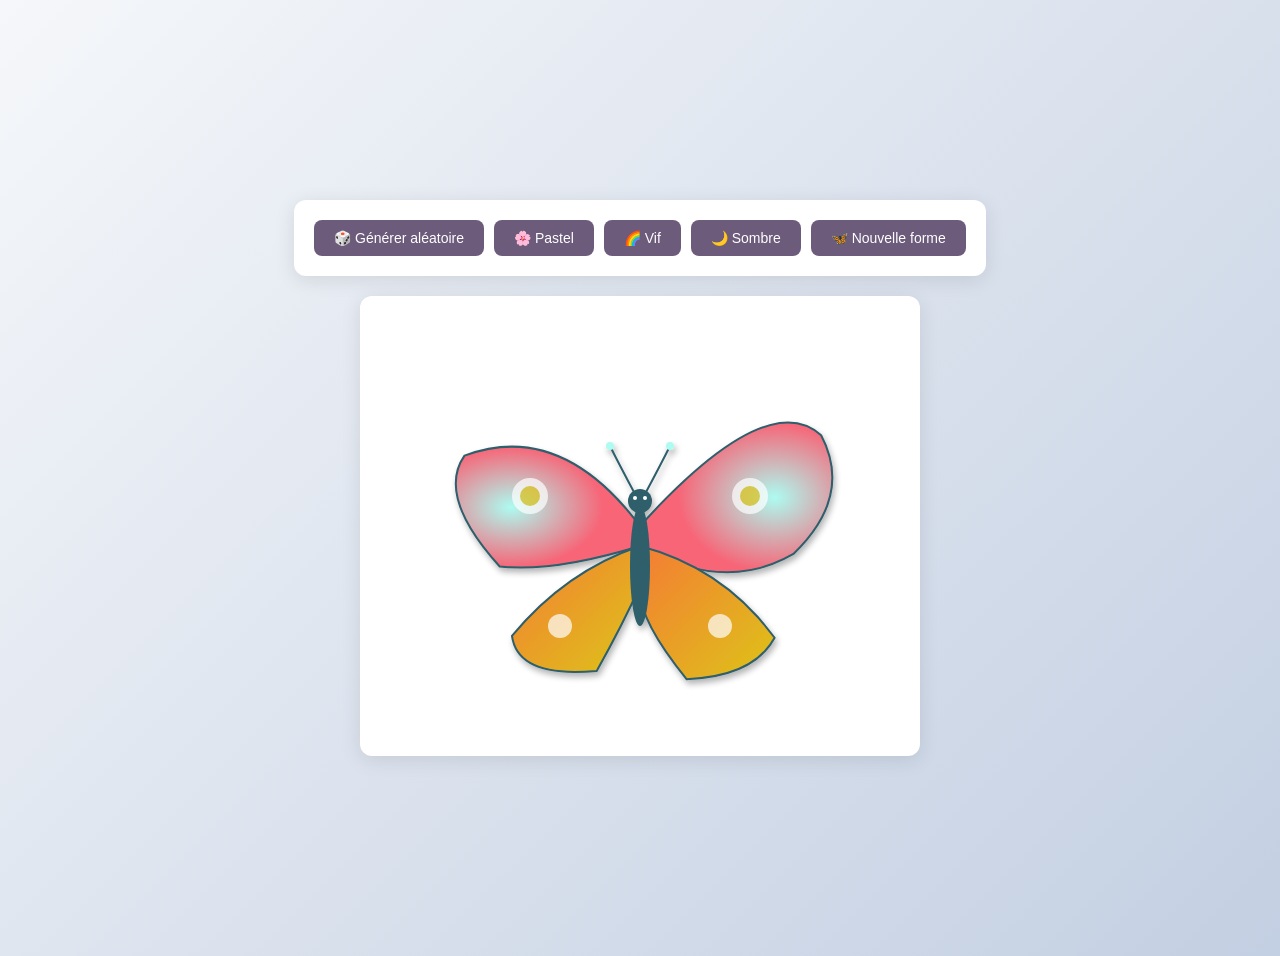
<file: genQwenPapi.html>
<!DOCTYPE html>
<html lang="fr">
<head>
<meta charset="UTF-8">
<title>Papillon SVG Paramétrable</title>
<style>
  :root {
    /* Variables de couleurs principales - modifiables */
    --wing-color-1: #ff6b9d;
    --wing-color-2: #c06c84;
    --wing-color-3: #6c5b7b;
    --wing-accent: #f8b195;
    --body-color: #355c7d;
    --pattern-color: #ffffff;
  }
  body {
    font-family: system-ui, sans-serif;
    background: linear-gradient(135deg, #f5f7fa, #c3cfe2);
    min-height: 100vh;
    display: flex;
    flex-direction: column;
    align-items: center;
    justify-content: center;
    padding: 20px;
  }
  .controls {
    background: white;
    padding: 20px;
    border-radius: 12px;
    box-shadow: 0 4px 20px rgba(0,0,0,0.1);
    margin-bottom: 20px;
    display: flex;
    gap: 10px;
    flex-wrap: wrap;
    justify-content: center;
  }
  button {
    padding: 10px 20px;
    border: none;
    border-radius: 8px;
    background: #6c5b7b;
    color: white;
    cursor: pointer;
    font-size: 14px;
    transition: transform 0.2s;
  }
  button:hover { transform: scale(1.05); }
  .butterfly-container {
    background: white;
    padding: 30px;
    border-radius: 12px;
    box-shadow: 0 4px 20px rgba(0,0,0,0.1);
  }
  svg { display: block; }
</style>
</head>
<body>

<div class="controls">
  <button onclick="generateRandom()">🎲 Générer aléatoire</button>
  <button onclick="generatePastel()">🌸 Pastel</button>
  <button onclick="generateVibrant()">🌈 Vif</button>
  <button onclick="generateDark()">🌙 Sombre</button>
  <button onclick="randomShape()">🦋 Nouvelle forme</button>
</div>

<div class="butterfly-container">
  <svg id="butterfly" width="500" height="400" viewBox="0 0 500 400">
    <defs>
      <!-- Dégradés dynamiques -->
      <radialGradient id="wingGradientLeft" cx="30%" cy="50%">
        <stop offset="0%" stop-color="var(--wing-accent)"/>
        <stop offset="100%" stop-color="var(--wing-color-1)"/>
      </radialGradient>
      <radialGradient id="wingGradientRight" cx="70%" cy="50%">
        <stop offset="0%" stop-color="var(--wing-accent)"/>
        <stop offset="100%" stop-color="var(--wing-color-1)"/>
      </radialGradient>
      <linearGradient id="lowerWingGradient" x1="0%" y1="0%" x2="100%" y2="100%">
        <stop offset="0%" stop-color="var(--wing-color-2)"/>
        <stop offset="100%" stop-color="var(--wing-color-3)"/>
      </linearGradient>
      <!-- Filtre d'ombre douce -->
      <filter id="shadow">
        <feGaussianBlur in="SourceAlpha" stdDeviation="3"/>
        <feOffset dx="2" dy="4"/>
        <feComponentTransfer><feFuncA type="linear" slope="0.3"/></feComponentTransfer>
        <feMerge><feMergeNode/><feMergeNode in="SourceGraphic"/></feMerge>
      </filter>
    </defs>

    <g filter="url(#shadow)">
      <!-- Aile supérieure gauche -->
      <path id="wingUpperLeft"
        d="M 250 200 Q 150 80 80 120 Q 40 180 100 240 Q 180 260 250 220 Z"
        fill="url(#wingGradientLeft)" stroke="var(--body-color)" stroke-width="2"/>

      <!-- Aile supérieure droite (symétrique) -->
      <path id="wingUpperRight"
        d="M 250 200 Q 350 80 420 120 Q 460 180 400 240 Q 320 260 250 220 Z"
        fill="url(#wingGradientRight)" stroke="var(--body-color)" stroke-width="2"/>

      <!-- Aile inférieure gauche -->
      <path id="wingLowerLeft"
        d="M 250 220 Q 170 240 120 300 Q 140 360 200 340 Q 240 300 250 260 Z"
        fill="url(#lowerWingGradient)" stroke="var(--body-color)" stroke-width="2"/>

      <!-- Aile inférieure droite -->
      <path id="wingLowerRight"
        d="M 250 220 Q 330 240 380 300 Q 360 360 300 340 Q 260 300 250 260 Z"
        fill="url(#lowerWingGradient)" stroke="var(--body-color)" stroke-width="2"/>

      <!-- Motifs sur les ailes (cercles) -->
      <g id="wingPatterns" opacity="0.7">
        <circle cx="140" cy="170" r="18" fill="var(--pattern-color)"/>
        <circle cx="140" cy="170" r="10" fill="var(--wing-color-3)"/>
        <circle cx="360" cy="170" r="18" fill="var(--pattern-color)"/>
        <circle cx="360" cy="170" r="10" fill="var(--wing-color-3)"/>
        <circle cx="170" cy="300" r="12" fill="var(--pattern-color)"/>
        <circle cx="330" cy="300" r="12" fill="var(--pattern-color)"/>
      </g>

      <!-- Corps du papillon -->
      <ellipse cx="250" cy="240" rx="10" ry="60" fill="var(--body-color)"/>
      <!-- Tête -->
      <circle cx="250" cy="175" r="12" fill="var(--body-color)"/>
      <!-- Yeux -->
      <circle cx="245" cy="172" r="2" fill="white"/>
      <circle cx="255" cy="172" r="2" fill="white"/>

      <!-- Antennes -->
      <path d="M 245 168 Q 230 140 220 120" stroke="var(--body-color)" stroke-width="2" fill="none" stroke-linecap="round"/>
      <path d="M 255 168 Q 270 140 280 120" stroke="var(--body-color)" stroke-width="2" fill="none" stroke-linecap="round"/>
      <circle cx="220" cy="120" r="4" fill="var(--wing-accent)"/>
      <circle cx="280" cy="120" r="4" fill="var(--wing-accent)"/>
    </g>
  </svg>
</div>

<script>
  // Palette de couleurs aléatoires harmonieuses
  function randomColor() {
    return '#' + Math.floor(Math.random() * 16777215).toString(16).padStart(6, '0');
  }

  function hslToHex(h, s, l) {
    l /= 100;
    const a = s * Math.min(l, 1 - l) / 100;
    const f = n => {
      const k = (n + h / 30) % 12;
      const color = l - a * Math.max(Math.min(k - 3, 9 - k, 1), -1);
      return Math.round(255 * color).toString(16).padStart(2, '0');
    };
    return `#${f(0)}${f(8)}${f(4)}`;
  }

  // Génère une palette harmonieuse basée sur une teinte
  function generatePalette(baseHue, saturation = 70, lightness = 60) {
    return {
      wing1: hslToHex(baseHue, saturation, lightness),
      wing2: hslToHex((baseHue + 30) % 360, saturation, lightness - 10),
      wing3: hslToHex((baseHue + 60) % 360, saturation - 10, lightness - 20),
      accent: hslToHex((baseHue + 180) % 360, saturation, lightness + 15),
      body: hslToHex((baseHue + 200) % 360, 40, 30),
      pattern: '#ffffff'
    };
  }

  function applyPalette(p) {
    const root = document.documentElement;
    root.style.setProperty('--wing-color-1', p.wing1);
    root.style.setProperty('--wing-color-2', p.wing2);
    root.style.setProperty('--wing-color-3', p.wing3);
    root.style.setProperty('--wing-accent', p.accent);
    root.style.setProperty('--body-color', p.body);
    root.style.setProperty('--pattern-color', p.pattern);
  }

  // Modifie la forme des ailes
  function randomShape() {
    const v = () => 20 + Math.random() * 40; // variation aléatoire
    const r = (base, range) => base + (Math.random() - 0.5) * range;

    // Aile supérieure gauche
    document.getElementById('wingUpperLeft').setAttribute('d',
      `M 250 200 Q ${r(150,60)} ${r(80,40)} ${r(80,30)} ${r(120,40)} Q ${r(40,30)} ${r(180,40)} ${r(100,30)} ${r(240,30)} Q ${r(180,40)} ${r(260,30)} 250 220 Z`
    );
    // Aile supérieure droite (symétrique)
    document.getElementById('wingUpperRight').setAttribute('d',
      `M 250 200 Q ${r(350,60)} ${r(80,40)} ${r(420,30)} ${r(120,40)} Q ${r(460,30)} ${r(180,40)} ${r(400,30)} ${r(240,30)} Q ${r(320,40)} ${r(260,30)} 250 220 Z`
    );
    // Aile inférieure gauche
    document.getElementById('wingLowerLeft').setAttribute('d',
      `M 250 220 Q ${r(170,40)} ${r(240,30)} ${r(120,30)} ${r(300,40)} Q ${r(140,30)} ${r(360,30)} ${r(200,30)} ${r(340,30)} Q ${r(240,30)} ${r(300,30)} 250 260 Z`
    );
    // Aile inférieure droite
    document.getElementById('wingLowerRight').setAttribute('d',
      `M 250 220 Q ${r(330,40)} ${r(240,30)} ${r(380,30)} ${r(300,40)} Q ${r(360,30)} ${r(360,30)} ${r(300,30)} ${r(340,30)} Q ${r(260,30)} ${r(300,30)} 250 260 Z`
    );
  }

  function generateRandom() {
    const hue = Math.random() * 360;
    applyPalette(generatePalette(hue, 60 + Math.random() * 30, 50 + Math.random() * 20));
    randomShape();
  }

  function generatePastel() {
    applyPalette(generatePalette(Math.random() * 360, 50, 78));
  }

  function generateVibrant() {
    applyPalette(generatePalette(Math.random() * 360, 90, 55));
  }

  function generateDark() {
    applyPalette(generatePalette(Math.random() * 360, 60, 35));
  }

  // Génère un papillon au démarrage
  generateRandom();
</script>

</body>
</html>
</file>
